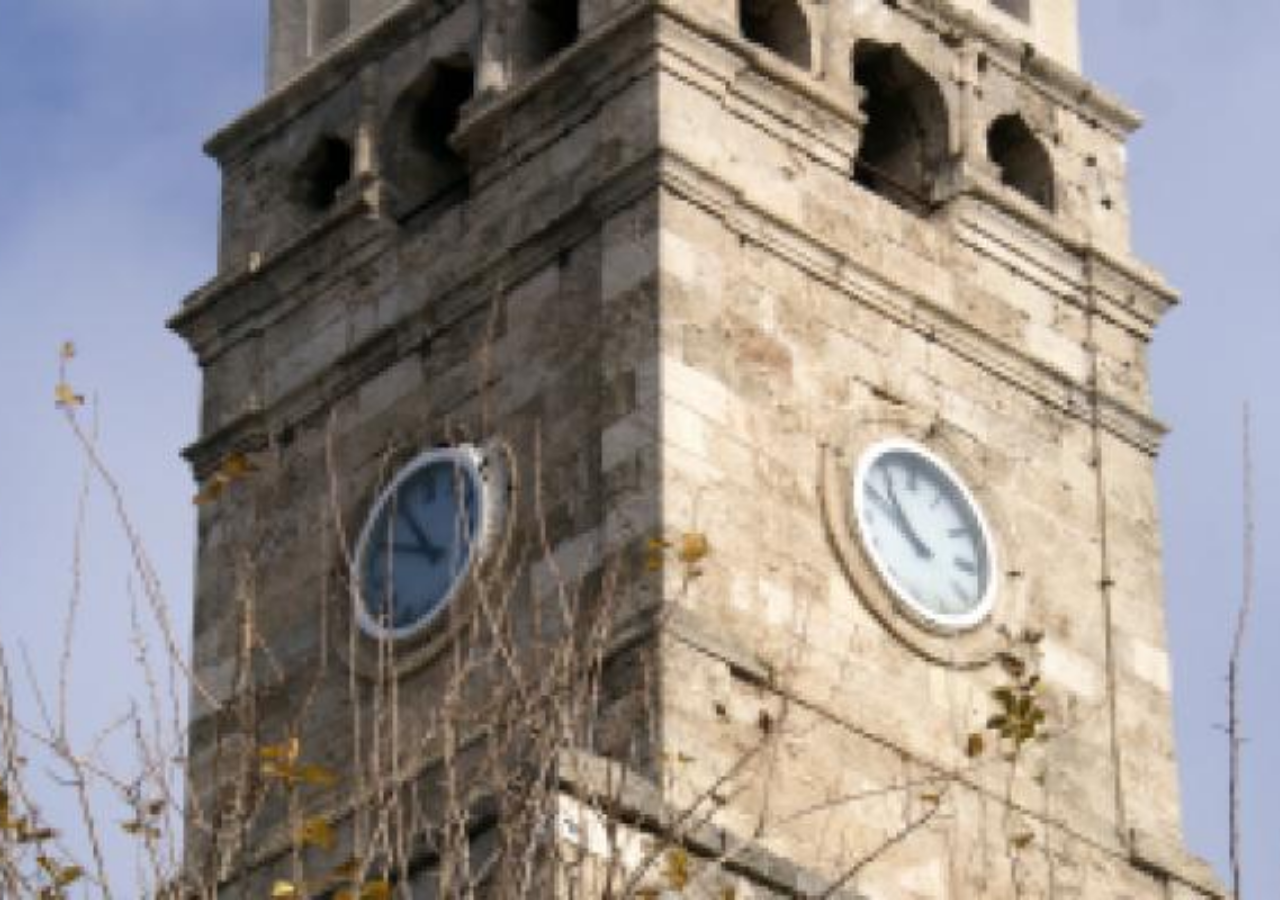
<file: lib/jaysalvat-vegas-887d808/test.html>
<html>
<head>
	<title>Test slider</title>
	<script type="text/javascript" src="jquery_1.2.3\jquery.js"></script>
	<script type="text/javascript" src="jquery.vegas.js"></script>
	<link rel="stylesheet" type="text/css" href="jquery.vegas.css">
	<script type="text/javascript">

		window.onload = function() {

			$.vegas({
			  src:'overlays/15.png'
			});


			$.vegas('slideshow', {
			  backgrounds:[
			    { src:'images/4.jpg', fade:1000 },
			    { src:'images/2.jpg', fade:1000 },
			    { src:'images/3.jpg', fade:1000 }
			  ]
			});
			/*('overlay', {
			  src:'images/1.jpg'
			});*/

		}

	</script>
</head>
<body>
	<div id="overlay"></div>
	<div id="slideshow"></div>
</body>
</html>
</file>
